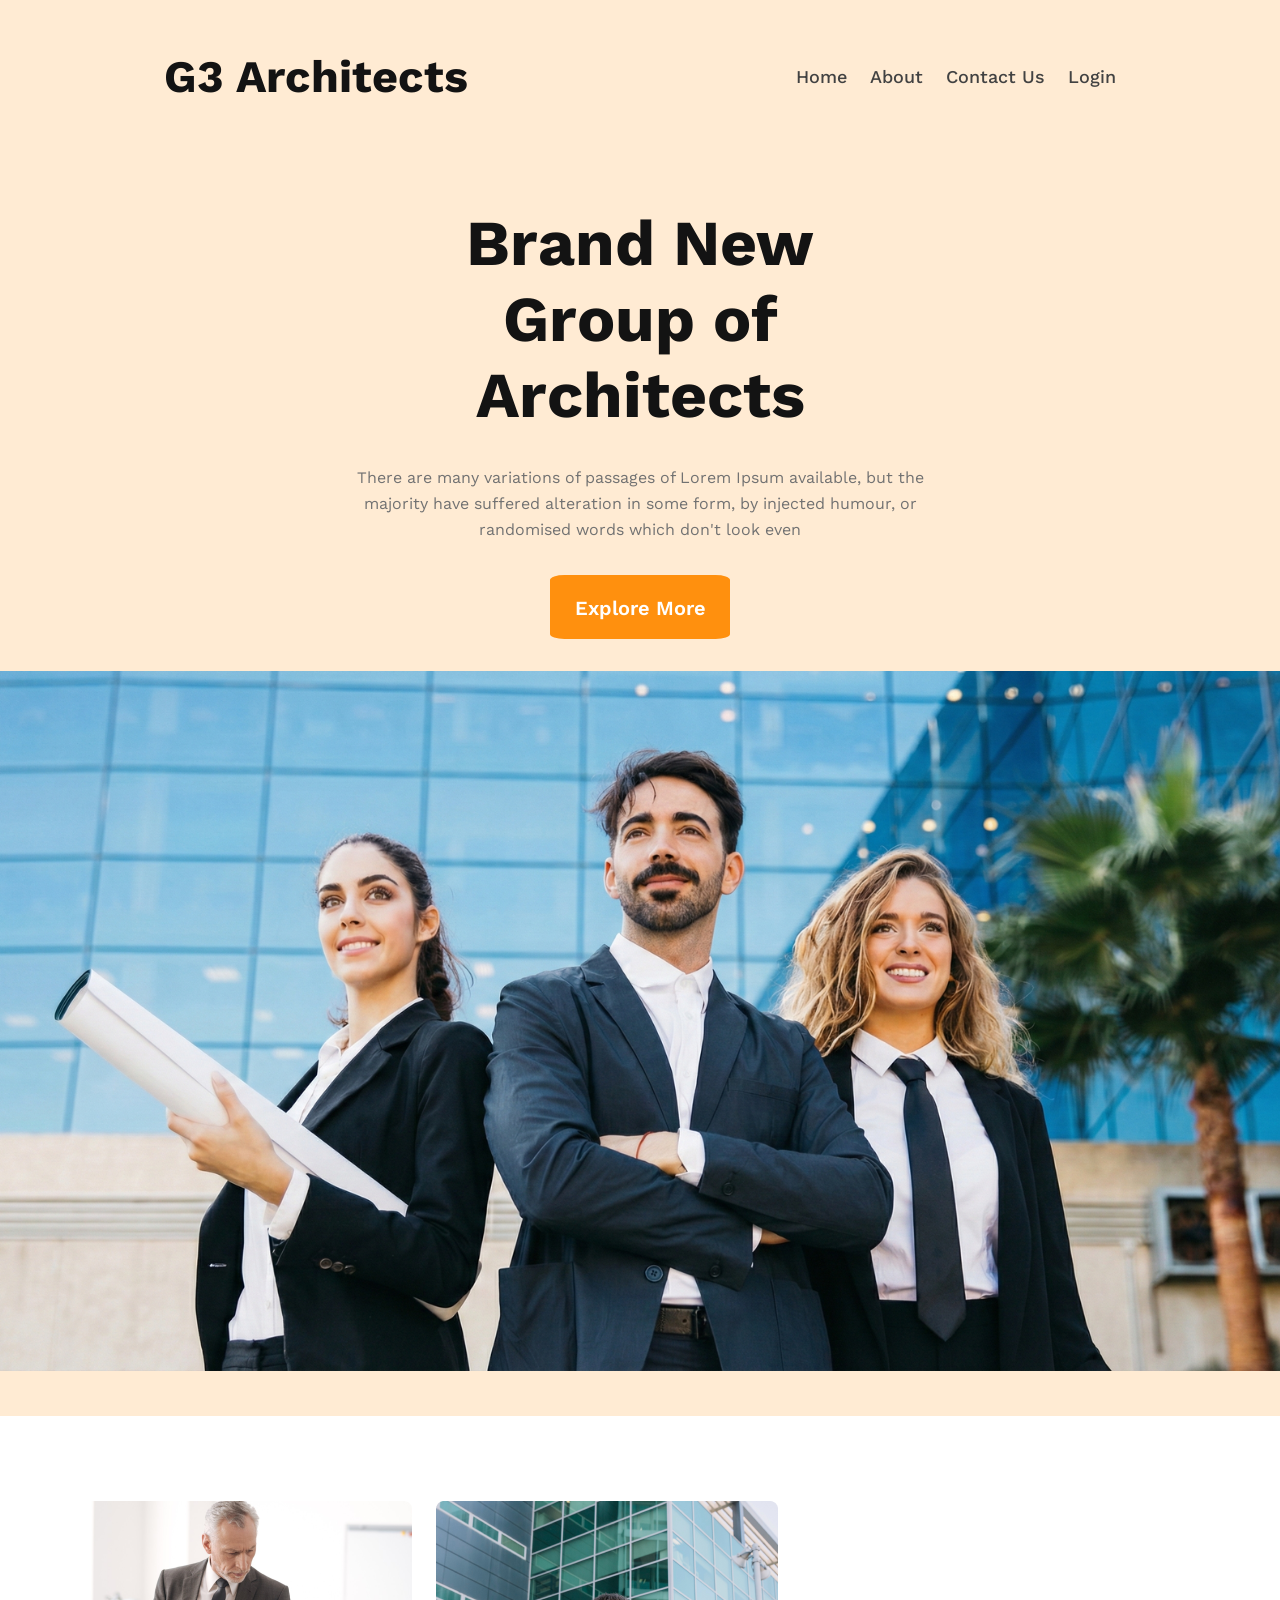
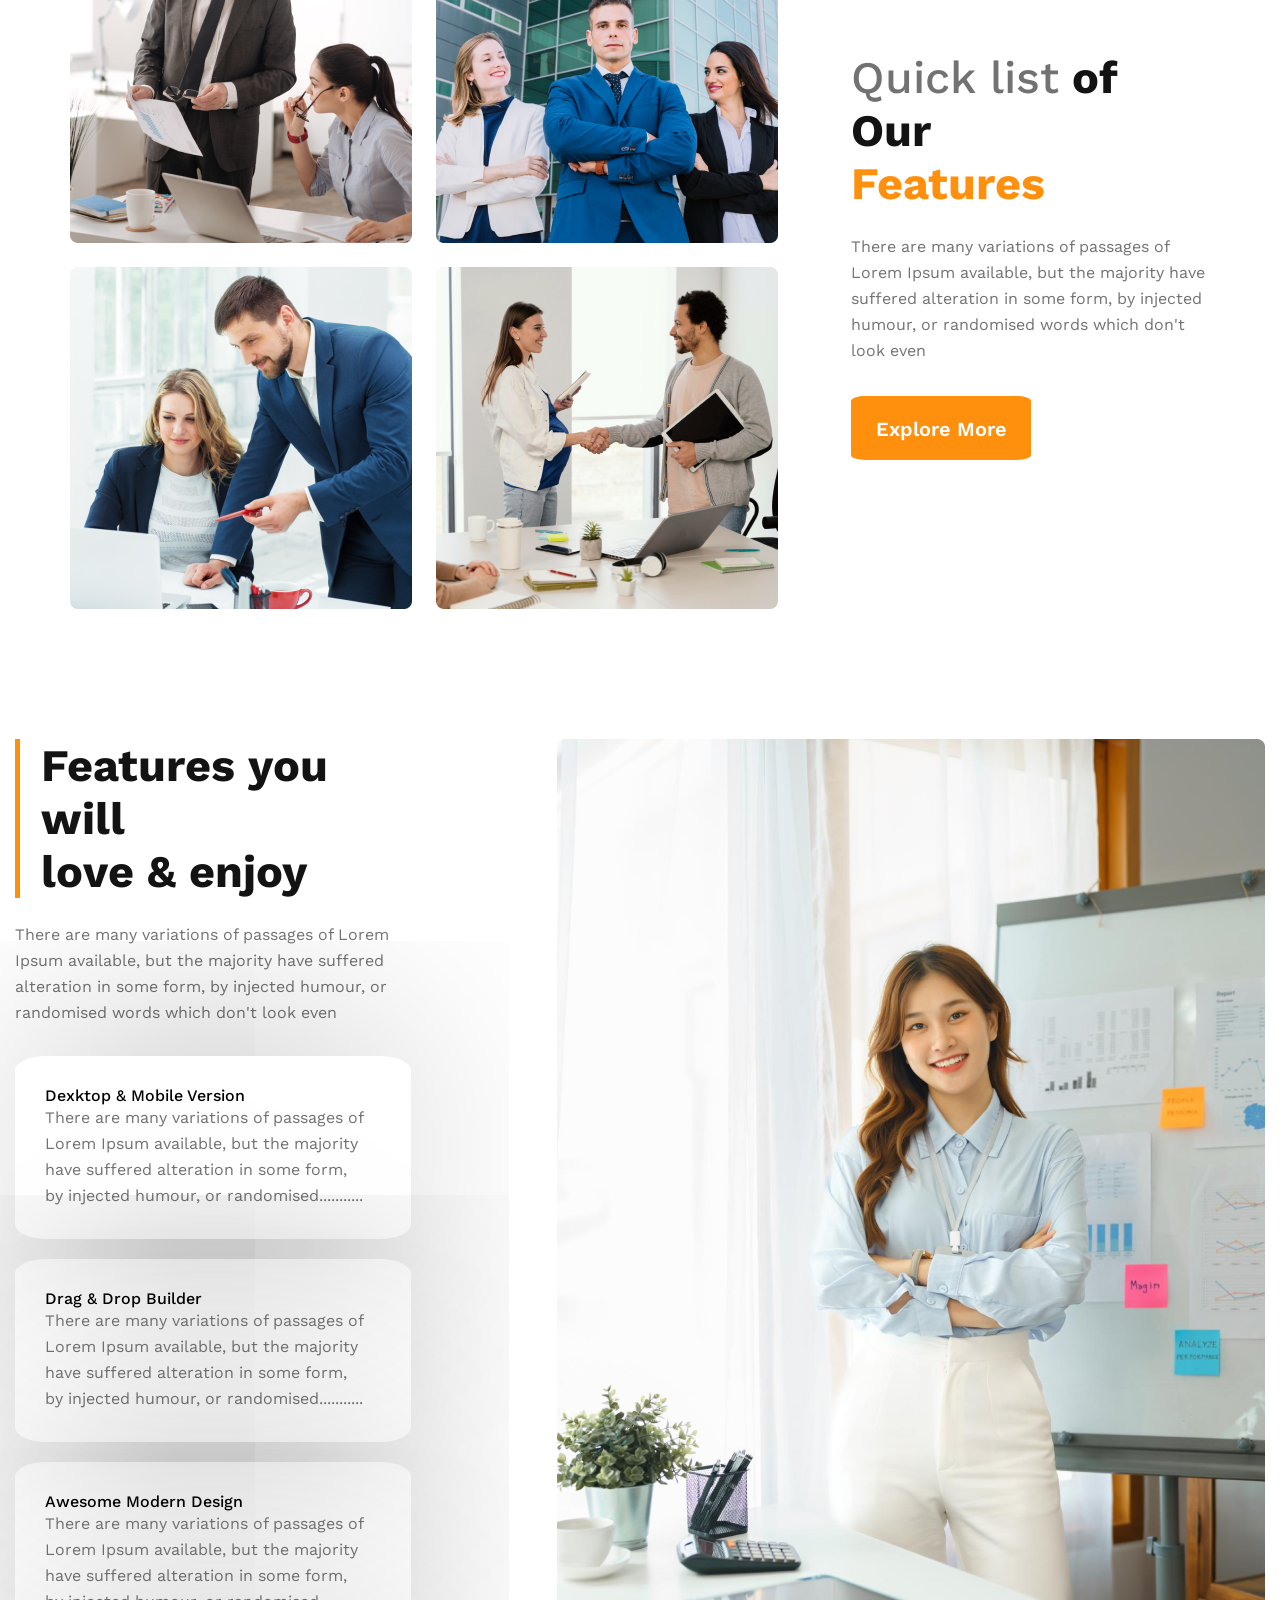
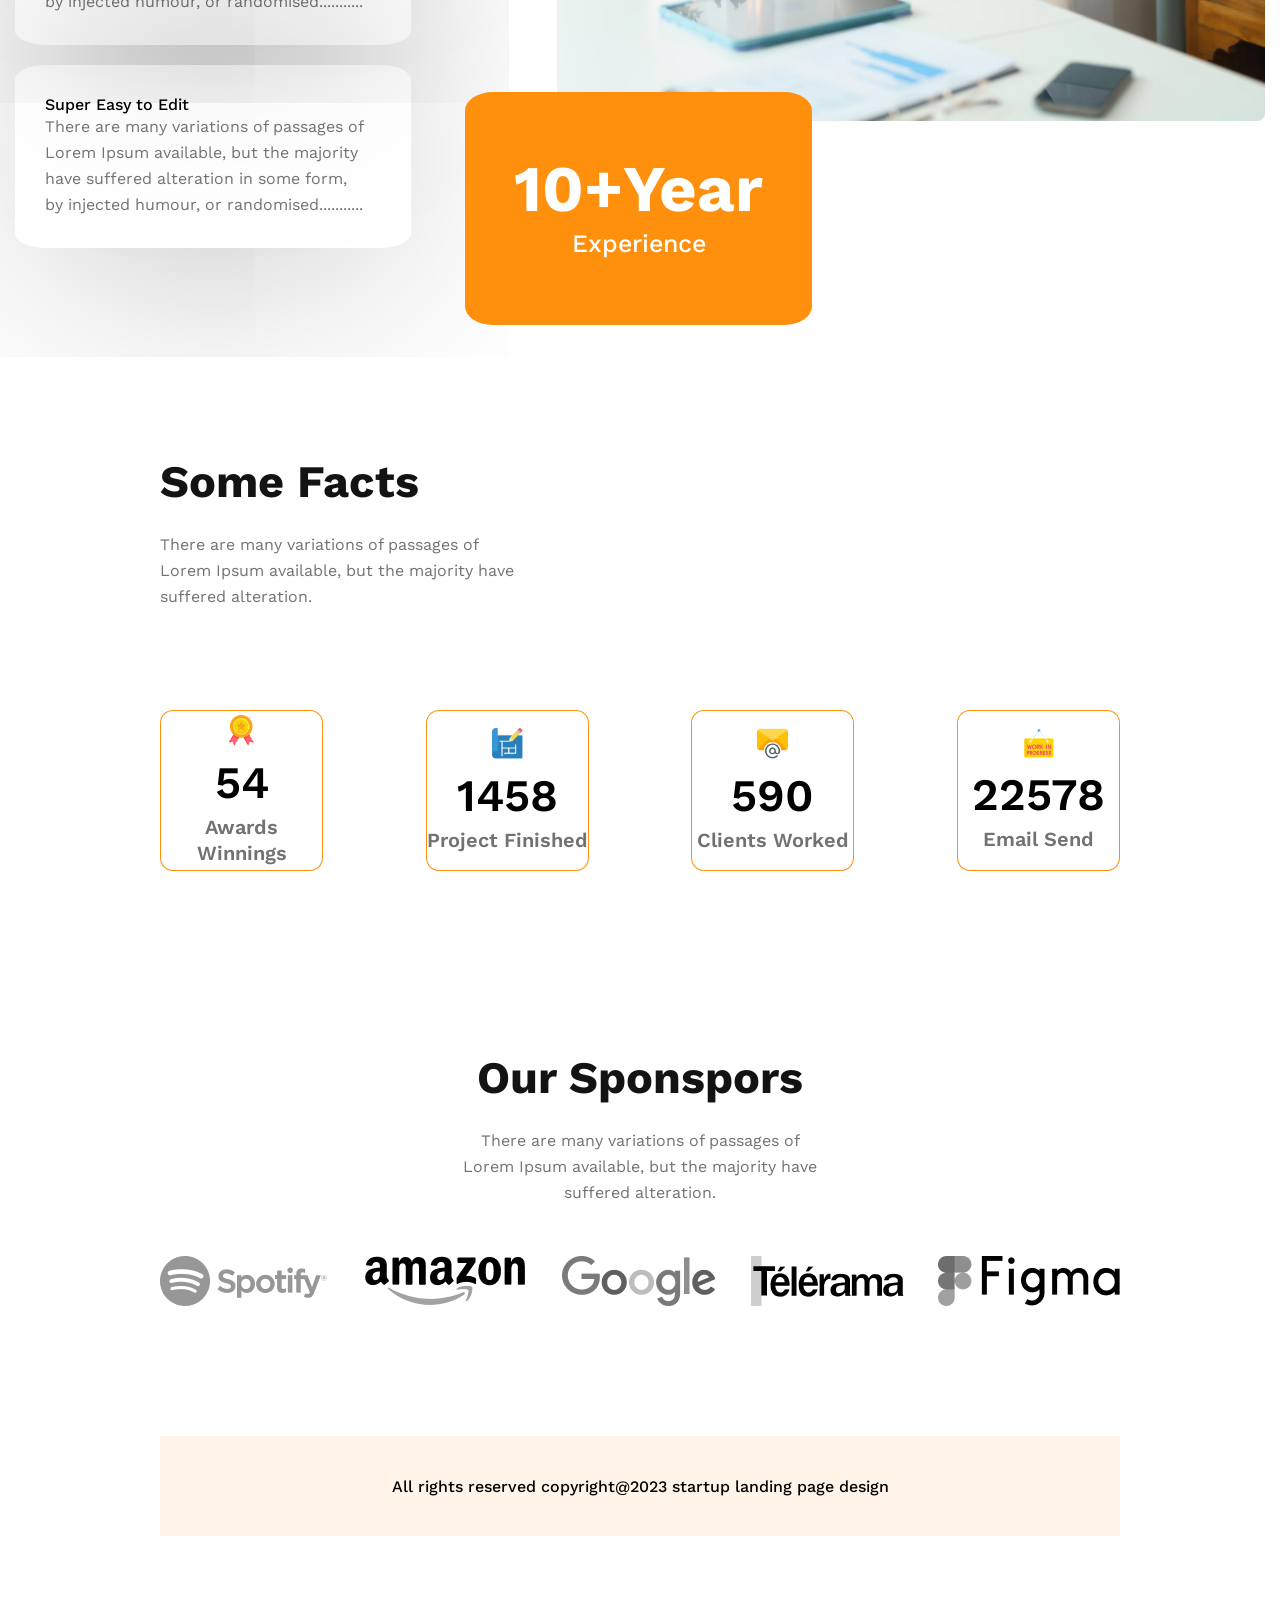
<file: Module-9/Code done by me/index.html>
<!DOCTYPE html>
<html lang="en">
<head>
    <meta charset="UTF-8">
    <meta name="viewport" content="width=device-width, initial-scale=1.0">
    <title>G3 Architects</title>
    <link rel="preconnect" href="https://fonts.googleapis.com">
<link rel="preconnect" href="https://fonts.gstatic.com" crossorigin>
<link href="https://fonts.googleapis.com/css2?family=Work+Sans:ital,wght@0,100..900;1,100..900&display=swap" rel="stylesheet">
    <link rel="stylesheet" href="style.css">
    
</head>
<body>
    <header>
        <nav class="navbar">
            <h3>G3 Architects</h3>
        <ul>
            <li>Home</li>
            <li>About</li>
            <li>Contact Us</li>
            <li>Login</li>
        </ul>
        </nav>
        <article id="banner">
            <div>
                <h2>Brand New<br>Group of Architects</h2>
                <p>There are many variations of passages of Lorem Ipsum available, but the majority have suffered alteration in some form, by injected humour, or randomised words which don't look even</p>
            </div>
            <button>Explore More</button>
            <div>
                <img src="images/banner-edited.png" alt="">
            </div>
        </article>
        
    </header>
    <main>
        <section class="section-1">
            <div class="section-1-div-1">
                <img src="images/team1.png" alt="">
                <img src="images/team2.png" alt="">
                <img src="images/team3.png" alt="">
                <img src="images/team4.png" alt="">
            </div>
            <div class="section-1-div-2">
                <h3><span class="span-1">Quick list</span> of Our<br><span class="span-2">Features</span></h3>
                <p>There are many variations of passages of Lorem Ipsum available, but the majority have suffered alteration in some form, by injected humour, or randomised words which don't look even</p>
                <button>Explore More</button>
            </div>
        </section>
        <section class="section-2">
            <article>
                    <h3>Features you will<br>love & enjoy</h3>
                    <p>There are many variations of passages of Lorem Ipsum available, but the majority have suffered alteration in some form, by injected humour, or randomised words which don't look even</p>
                    <div>
                        <section id="section11">
                            <h4>Dexktop & Mobile Version</h4>
                            <p>There are many variations of passages of Lorem Ipsum available, but the majority have suffered alteration in some form, by injected humour, or randomised...........</p>
                        </section>
                        <section id="section12">
                            <h4>Drag & Drop Builder</h4>
                            <p>There are many variations of passages of Lorem Ipsum available, but the majority have suffered alteration in some form, by injected humour, or randomised...........</p>
                        </section>
                        <section id="section13">
                            <h4>Awesome Modern Design</h4>
                            <p>There are many variations of passages of Lorem Ipsum available, but the majority have suffered alteration in some form, by injected humour, or randomised...........</p>
                        </section>
                        <section id="section14">
                            <h4>Super Easy to Edit</h4>
                            <p>There are many variations of passages of Lorem Ipsum available, but the majority have suffered alteration in some form, by injected humour, or randomised...........</p>
                        </section>
                    </div>
            </article>
            <div id="experience-container">
                <img src="images/architect.png" alt="">
                <div id="experience">
                    <h2>10+Year</h2>
                    <p>Experience</p>
                </div>
            </div>
        </section>
        <section class="section-3">
            <h3>Some Facts</h3>
            <p>There are many variations of passages of Lorem Ipsum available, but the majority have suffered alteration.</p>
            <div>
                <article>
                    <img src="images/icons/ribon.png" alt="">
                    <h4>54</h4>
                    <p>Awards Winnings</p>
                </article>
                <article>
                    <img src="images/icons/projects.png" alt="">
                    <h4>1458</h4>
                    <p>Project Finished</p>
                </article>
                <article>
                    <img src="images/icons/email.png" alt="">
                    <h4>590</h4>
                    <p>Clients Worked</p>
                </article>
                <article>
                    <img src="images/icons/customers.png" alt="">
                    <h4>22578</h4>
                    <p>Email Send</p>
                </article>
            </div>
        </section>
        <section class="section-4">
            <div id="section-4-div-1">
                <h3>Our Sponspors</h3>
                <p>There are many variations of passages of Lorem Ipsum available, but the majority have suffered alteration.</p>
            </div>
            <div id="section-4-div-2">
                <img src="images/sponsors/spotify.png" alt="">
                <img src="images/sponsors/amazon.png"  alt="">
                <img src="images/sponsors/google.png"  alt="">
                <img src="images/sponsors/telerama.png" alt="">
                <img src="images/sponsors/figma.png" alt="">
            </div>
        </section>
    </main>
    <footer>
        All rights reserved copyright@2023 startup landing page design
    </footer>
</body>
</html>
</file>
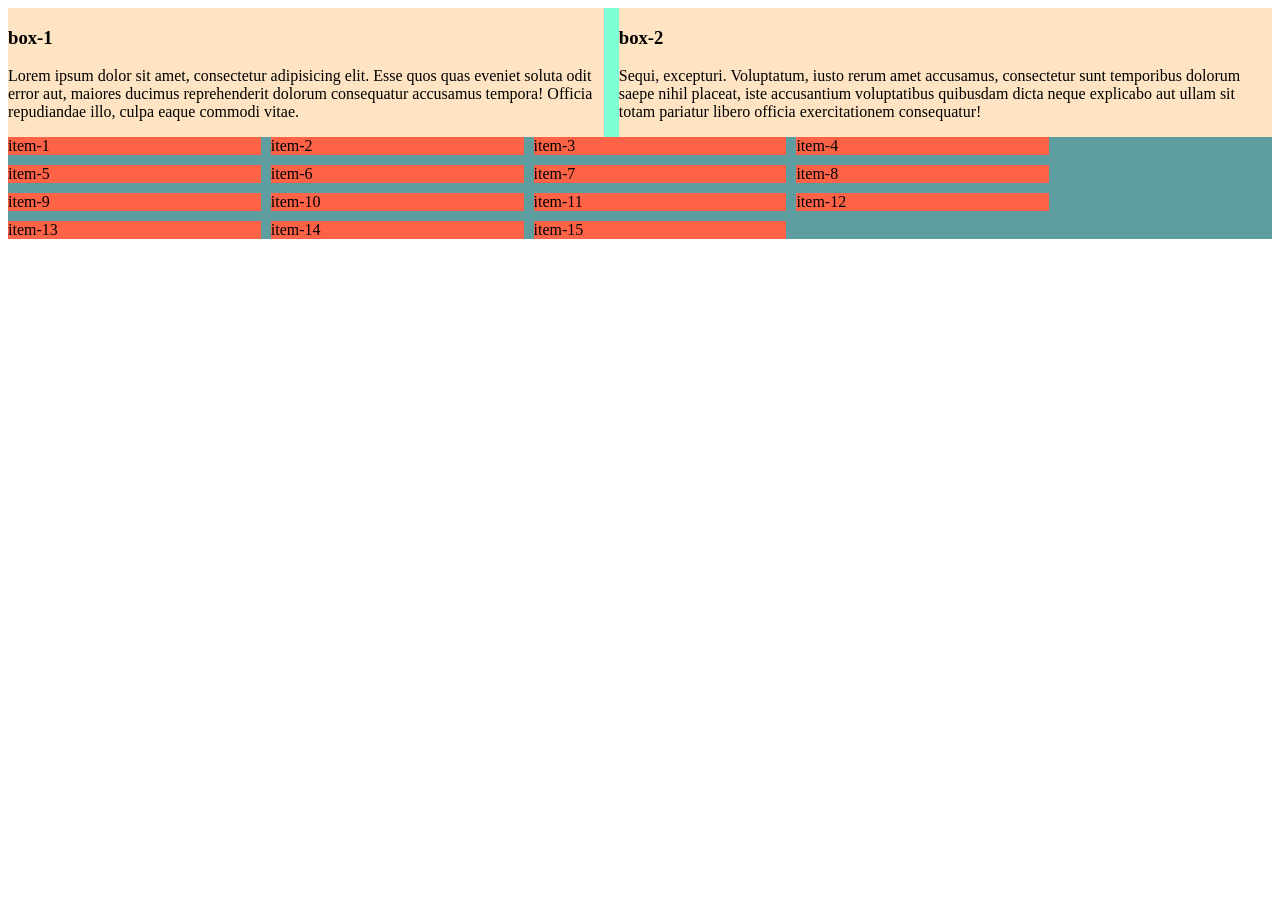
<file: Module-8/8-1/flexResponsivenessAndMediaQuery.html>
<!DOCTYPE html>
<html lang="en">
<head>
    <meta charset="UTF-8">
    <meta name="viewport" content="width=device-width, initial-scale=1.0">
    <title>Responsive With Flex & Media Query</title>
    <link rel="stylesheet" href="style.css">
</head>
<body>
    <div class="container-1">
        <div class="box">
            <h3>box-1</h3>
            <p>Lorem ipsum dolor sit amet, consectetur adipisicing elit. Esse quos quas eveniet soluta odit error aut, maiores ducimus reprehenderit dolorum consequatur accusamus tempora! Officia repudiandae illo, culpa eaque commodi vitae.</p>
        </div>
        <div class="box">
            <h3>box-2</h3>
            <p>Sequi, excepturi. Voluptatum, iusto rerum amet accusamus, consectetur sunt temporibus dolorum saepe nihil placeat, iste accusantium voluptatibus quibusdam dicta neque explicabo aut ullam sit totam pariatur libero officia exercitationem consequatur!</p>
        </div>
    </div>
    <div class="container-2">
        <div class="item">item-1</div>
        <div class="item">item-2</div>
        <div class="item">item-3</div>
        <div class="item">item-4</div>
        <div class="item">item-5</div>
        <div class="item">item-6</div>
        <div class="item">item-7</div>
        <div class="item">item-8</div>
        <div class="item">item-9</div>
        <div class="item">item-10</div>
        <div class="item">item-11</div>
        <div class="item">item-12</div>
        <div class="item">item-13</div>
        <div class="item">item-14</div>
        <div class="item">item-15</div>
    </div>
</body>
</html>
</file>
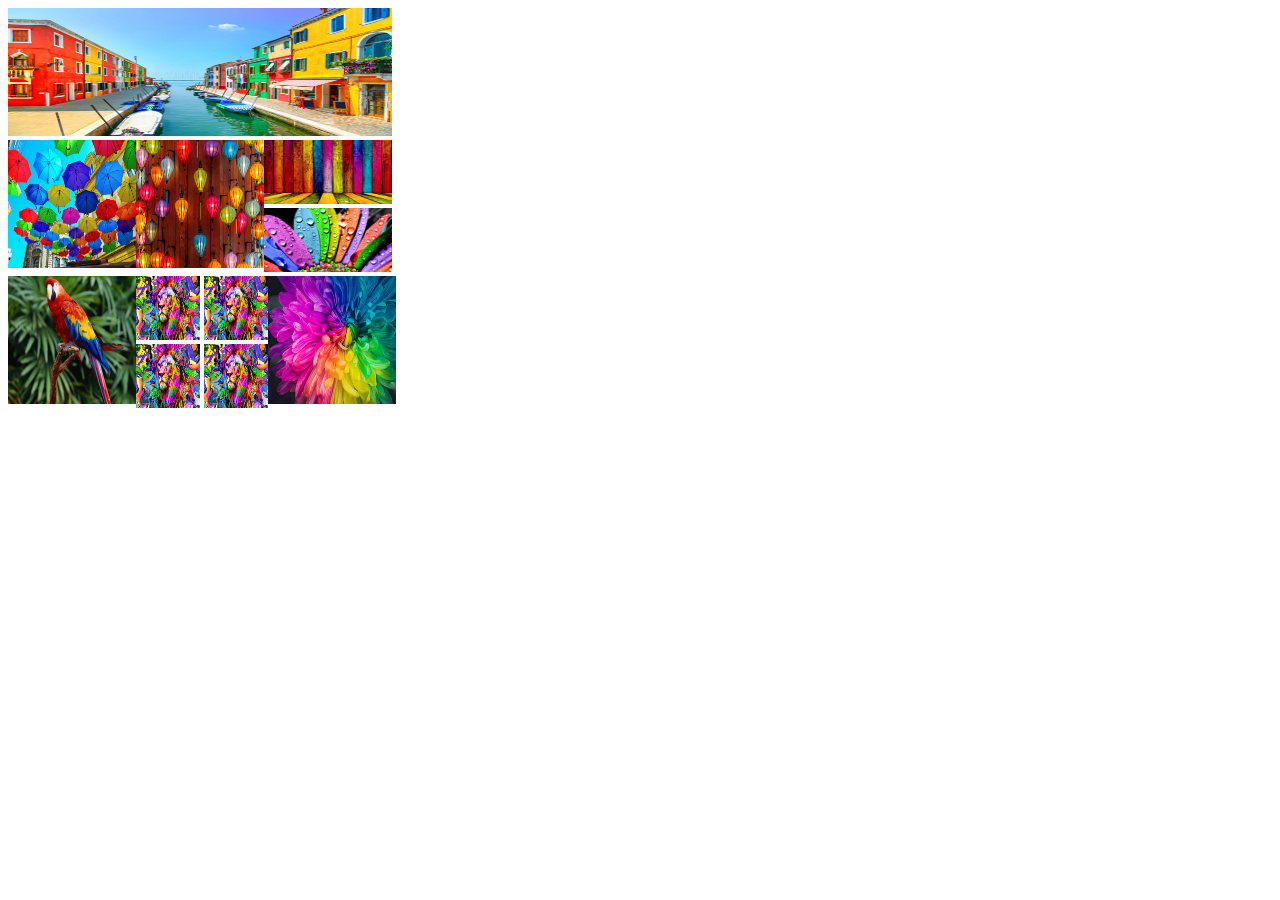
<file: Module-8/8-2/gallery_Or_Calender_Using_Flex.html>
<!DOCTYPE html>
<html lang="en">
<head>
    <meta charset="UTF-8">
    <meta name="viewport" content="width=device-width, initial-scale=1.0">
    <title>Gallery Or Calender</title>
    <link rel="stylesheet" href="style.css">
</head>
<body>
    <article id="article-main">
        <section id="section-1">
            <img src="Resourses from PH/Downloaded Resourses from PH (responsive-layout-example-main )/images/A.jpg" alt="">
        </section>
        <section id="section-2">
            <div><img src="Resourses from PH/Downloaded Resourses from PH (responsive-layout-example-main )/images/B.jpg" alt=""></div>
            <div><img src="Resourses from PH/Downloaded Resourses from PH (responsive-layout-example-main )/images/C.jpg" alt=""></div>
            <div id="section-1-div-3">
                <div><img src="Resourses from PH/Downloaded Resourses from PH (responsive-layout-example-main )/images/D.jpg" alt=""></div>
                <div><img src="Resourses from PH/Downloaded Resourses from PH (responsive-layout-example-main )/images/E.jpg" alt=""></div>
            </div>
        </section>
        <section id="section-3">
            <div><img src="Resourses from PH/Downloaded Resourses from PH (responsive-layout-example-main )/images/F.jpg" alt=""></div>
            <div>
                <article id="section-3-div-2-article-1">
                    <img src="Resourses from PH/Downloaded Resourses from PH (responsive-layout-example-main )/images/G.jpg" alt="">
                    <img src="Resourses from PH/Downloaded Resourses from PH (responsive-layout-example-main )/images/G.jpg" alt="">
                </article>
                <article id="section-3-div-2-article-2">
                    <img src="Resourses from PH/Downloaded Resourses from PH (responsive-layout-example-main )/images/G.jpg" alt="">
                    <img src="Resourses from PH/Downloaded Resourses from PH (responsive-layout-example-main )/images/G.jpg" alt="">
                </article>
            </div>
            <div>
                <img src="Resourses from PH/Downloaded Resourses from PH (responsive-layout-example-main )/images/I.jpg" alt="">
            </div>
        </section>
    </article>
</body>
</html>
</file>
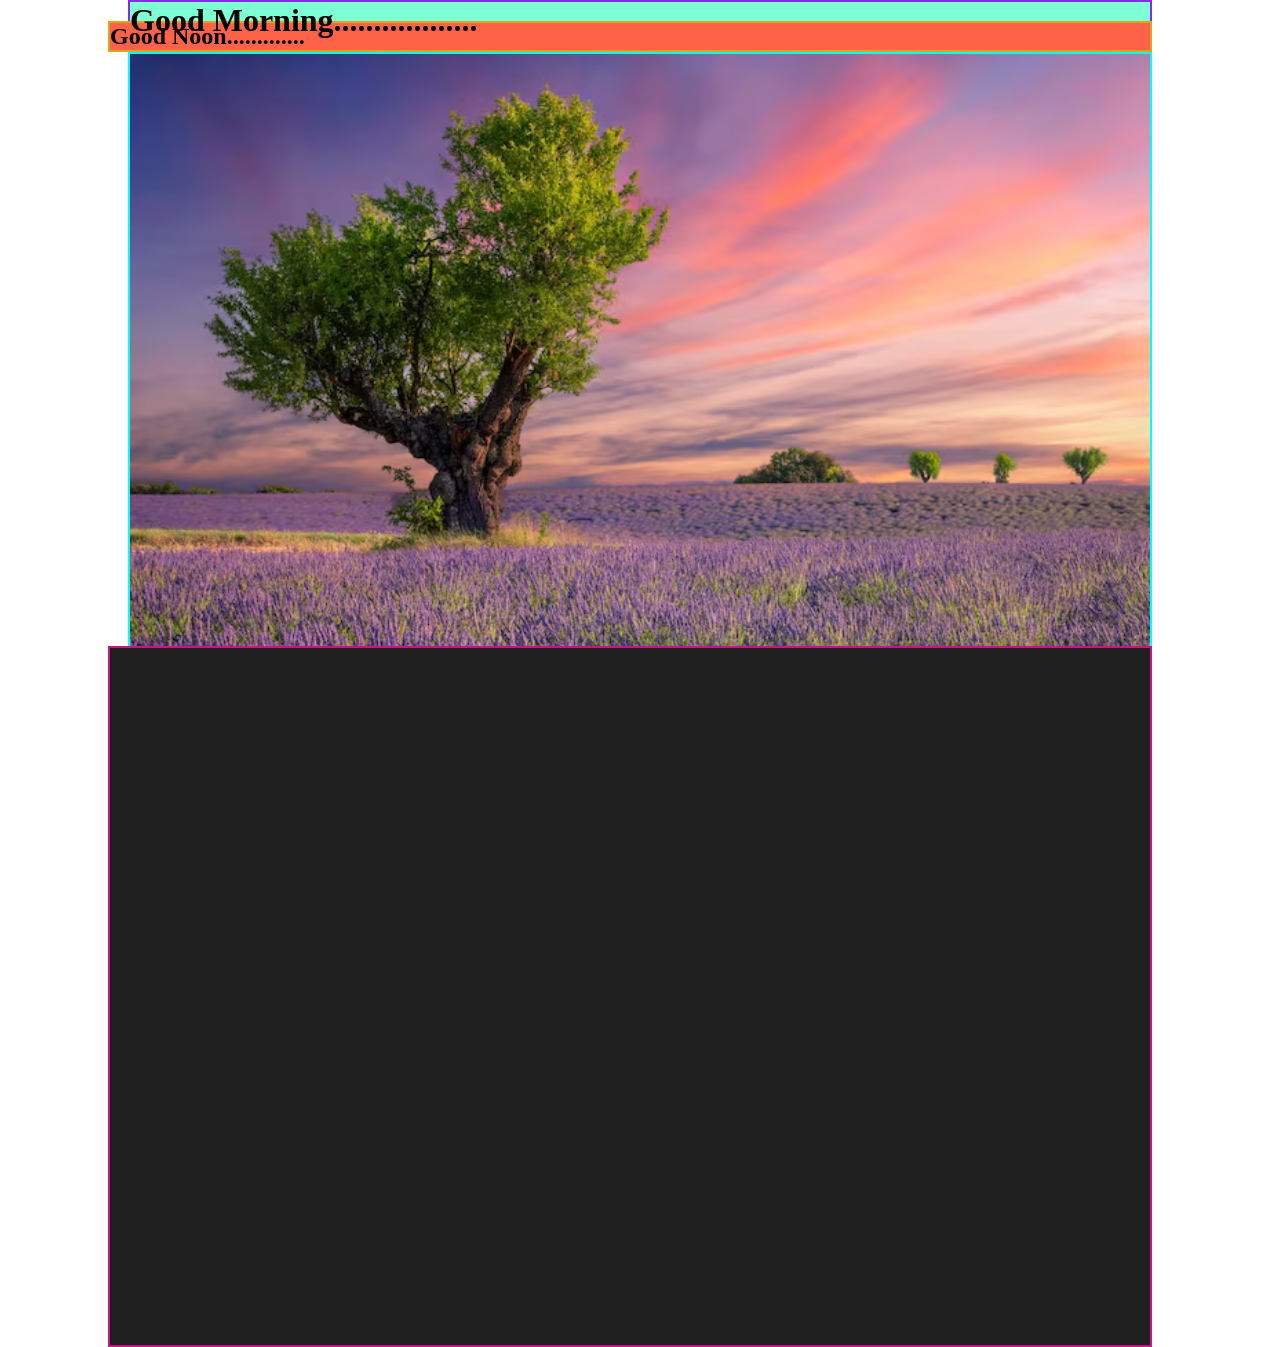
<file: Module-9/A test done on overflow using margin( - value)/testing_overflow_using_negative_valued_margin(some_issues).html>
<!DOCTYPE html>
<html lang="en">
<head>
    <meta charset="UTF-8">
    <meta name="viewport" content="width=device-width, initial-scale=1.0">
    <title>Testing negative valued margin</title>
    <link rel="stylesheet" href="test.css">
</head>
<body>
    <h1>Good Morning..................</h1>
    <h2>Good Noon.............</h2>
    <div>
        <img class="a" src="a.png" alt="">
        <img  class="b" src="b.png" alt="">
    </div>
    
</body>
</html>
</file>
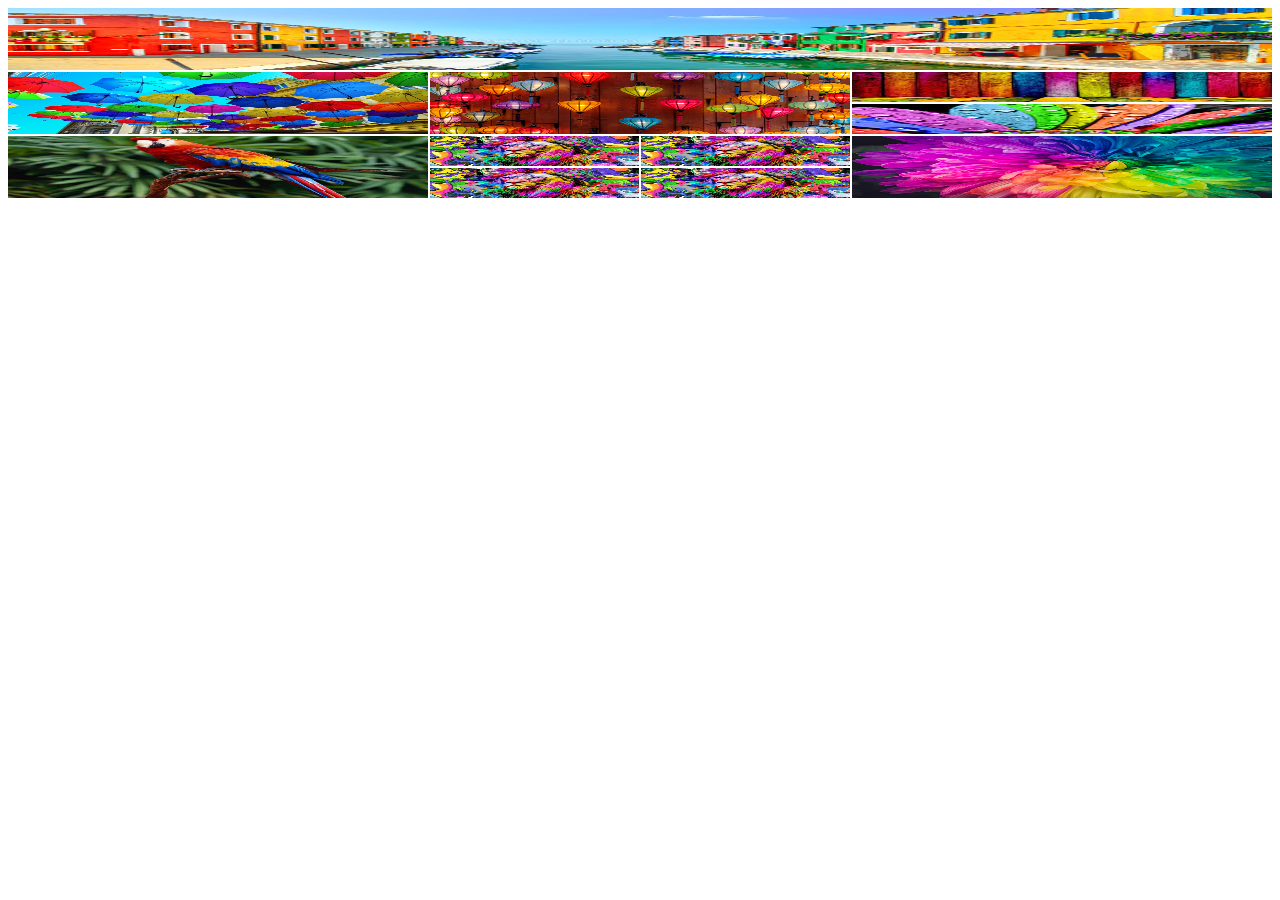
<file: Module-8/8-2 , 8-3/Gallery Or Calender Using Grid , not using grouping selectors in css rules, using css rules seperately/gallery_Or_Calender_Using_Grid.html>
<!DOCTYPE html>
<html lang="en">
<head>
    <meta charset="UTF-8">
    <meta name="viewport" content="width=device-width, initial-scale=1.0">
    <title>Gallery Or Calender Using Grid</title>
    <link rel="stylesheet" href="style.css">
</head>
<body>
    <article>
        <div id="image-1"><img src="images/A.jpg" alt=""></div>
        <div id="image-2"><img src="images/B.jpg" alt=""></div>
        <div id="image-3"><img src="images/C.jpg" alt=""></div>
        <div id="image-4"><img src="images/D.jpg" alt=""></div>
        <div id="image-5"><img src="images/E.jpg" alt=""></div>
        <div id="image-6"><img src="images/F.jpg" alt=""></div>
        <div id="image-7"><img src="images/G.jpg" alt=""></div>
        <div id="image-7"><img src="images/G.jpg" alt=""></div>
        <div id="image-8"><img src="images/I.jpg" alt=""></div>
        <div id="image-7"><img src="images/G.jpg" alt=""></div>
        <div id="image-7"><img src="images/G.jpg" alt=""></div>
    </article>
</body>
</html>
</file>
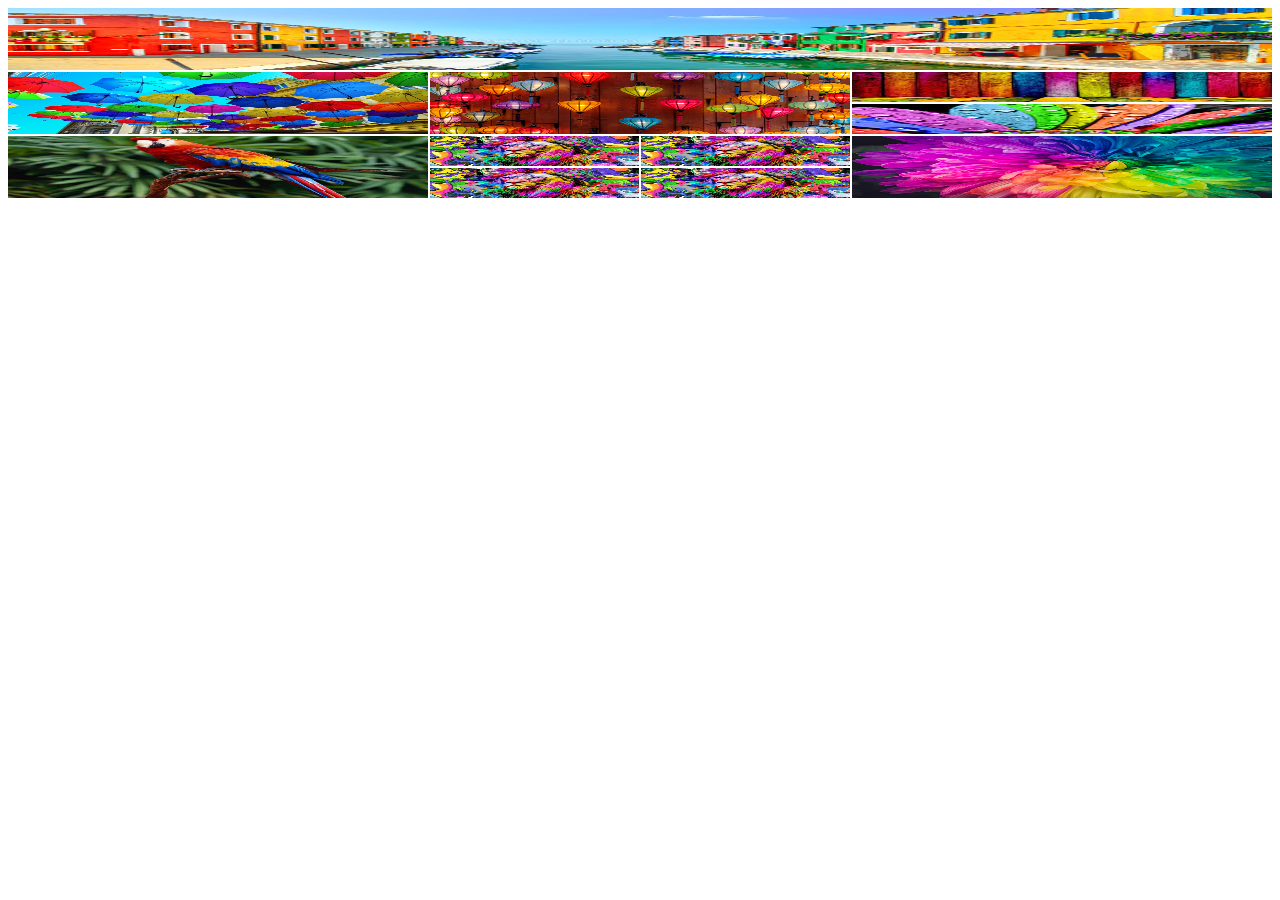
<file: Module-8/8-2 , 8-3/Gallery Or Calender Using Grid , using grouping selectors in css rules and also used media query/gallery_Or_Calender_Using_Grid.html>
<!DOCTYPE html>
<html lang="en">
<head>
    <meta charset="UTF-8">
    <meta name="viewport" content="width=device-width, initial-scale=1.0">
    <title>Gallery Or Calender Using Grid</title>
    <link rel="stylesheet" href="style.css">
</head>
<body>
    <article>
        <div id="image-62"><img src="images/A.jpg" alt=""></div>
        <div id="image-22"><img src="images/B.jpg" alt=""></div>
        <div id="image-22"><img src="images/C.jpg" alt=""></div>
        <div id="image-21"><img src="images/D.jpg" alt=""></div>
        <div id="image-21"><img src="images/E.jpg" alt=""></div>
        <div id="image-22"><img src="images/F.jpg" alt=""></div>
        <div id="image-11"><img src="images/G.jpg" alt=""></div>
        <div id="image-11"><img src="images/G.jpg" alt=""></div>
        <div id="image-22"><img src="images/I.jpg" alt=""></div>
        <div id="image-11"><img src="images/G.jpg" alt=""></div>
        <div id="image-11"><img src="images/G.jpg" alt=""></div>
    </article>
</body>
</html>
</file>
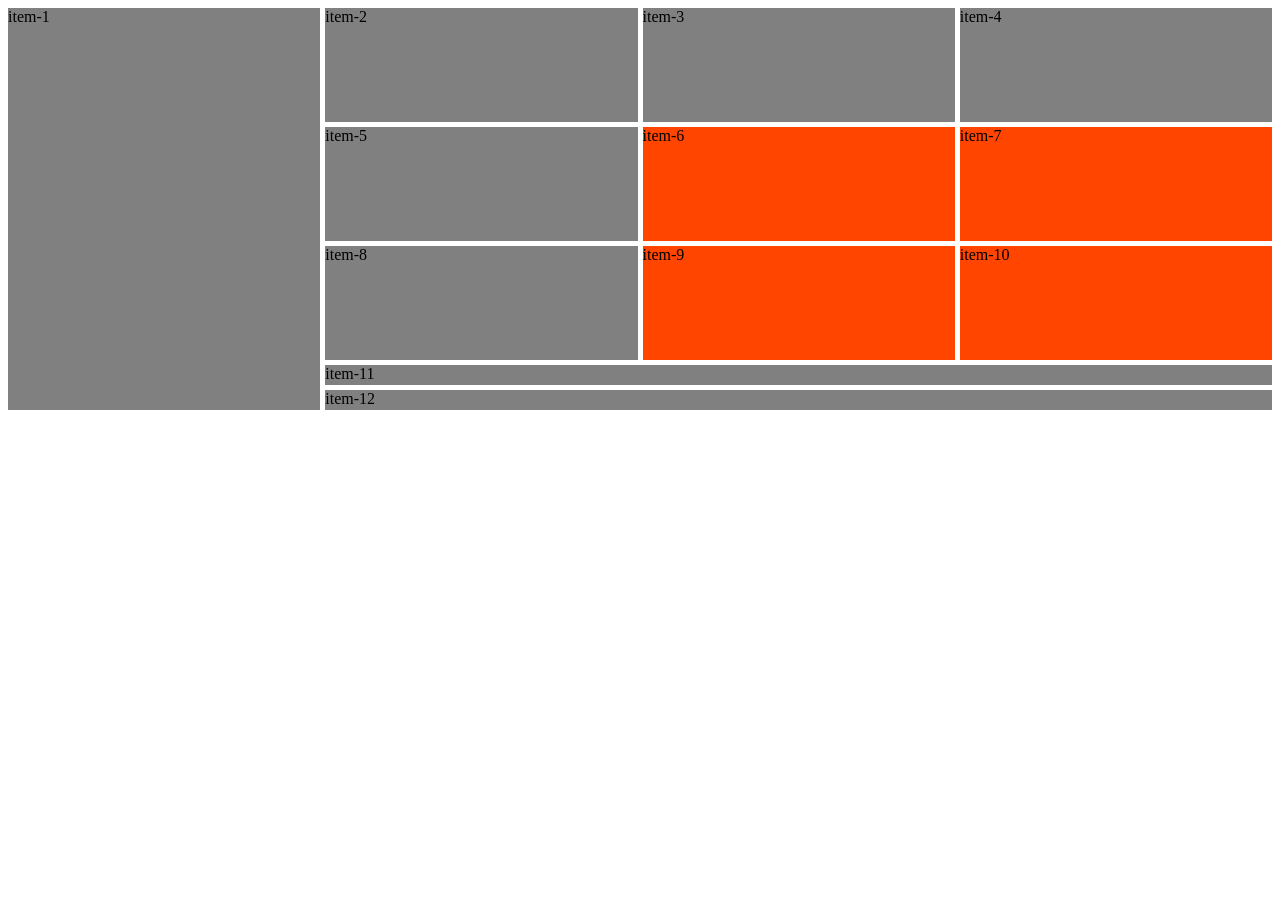
<file: Module-8/8-4/done by me/grid_Layout.html>
<!DOCTYPE html>
<html lang="en">
<head>
    <meta charset="UTF-8">
    <meta name="viewport" content="width=device-width, initial-scale=1.0">
    <title>A Grid Layout</title>
    <link rel="stylesheet" href="style.css">
</head>
<body>
    <article>
        <div class="item-15">item-1</div>
        <div class="item-11">item-2</div>
        <div class="item-11">item-3</div>
        <div class="item-11">item-4</div>
        <div class="item-11">item-5</div>
        <div class="item-11 orange">item-6</div>
        <div class="item-11 orange">item-7</div>
        <div class="item-11">item-8</div>
        <div class="item-11 orange">item-9</div>
        <div class="item-11 orange">item-10</div>
        <div class="item-31">item-11</div>
        <div class="item-31">item-12</div>
    </article>
</body>
</html>
</file>
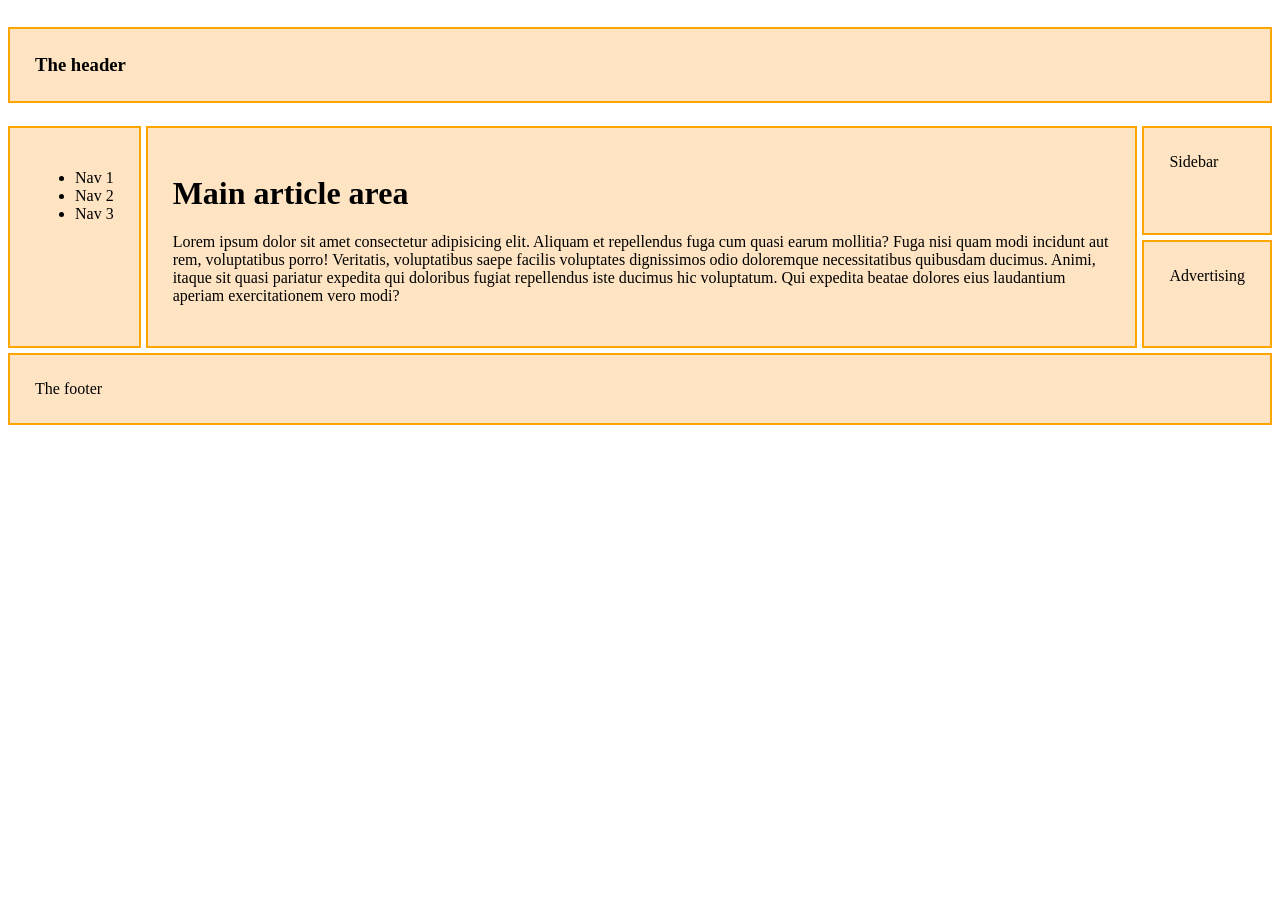
<file: Module-8/8-5 , 8-6/code by me/grid_Area.html>
<!DOCTYPE html>
<html lang="en">
<head>
    <meta charset="UTF-8">
    <meta name="viewport" content="width=device-width, initial-scale=1.0">
    <title>GRID AREA</title>
    <link rel="stylesheet" href="style.css">
</head>
<body>
    <h3>The header</h3>
    <nav>
        <ul>
            <li>Nav 1</li>
            <li>Nav 2</li>
            <li>Nav 3</li>
        </ul>
    </nav>
    <aside id="sidebar">Sidebar</aside>
    <aside id="advertisement">Advertising</aside>
    <main>
        <h1>Main article area</h1>
        <p>Lorem ipsum dolor sit amet consectetur adipisicing elit. Aliquam et repellendus fuga cum quasi earum mollitia? Fuga nisi quam modi incidunt aut rem, voluptatibus porro! Veritatis, voluptatibus saepe facilis voluptates dignissimos odio doloremque necessitatibus quibusdam ducimus. Animi, itaque sit quasi pariatur expedita qui doloribus fugiat repellendus iste ducimus hic voluptatum. Qui expedita beatae dolores eius laudantium aperiam exercitationem vero modi?</p>
    </main>
    <footer>The footer</footer>
</body>
</html>
</file>
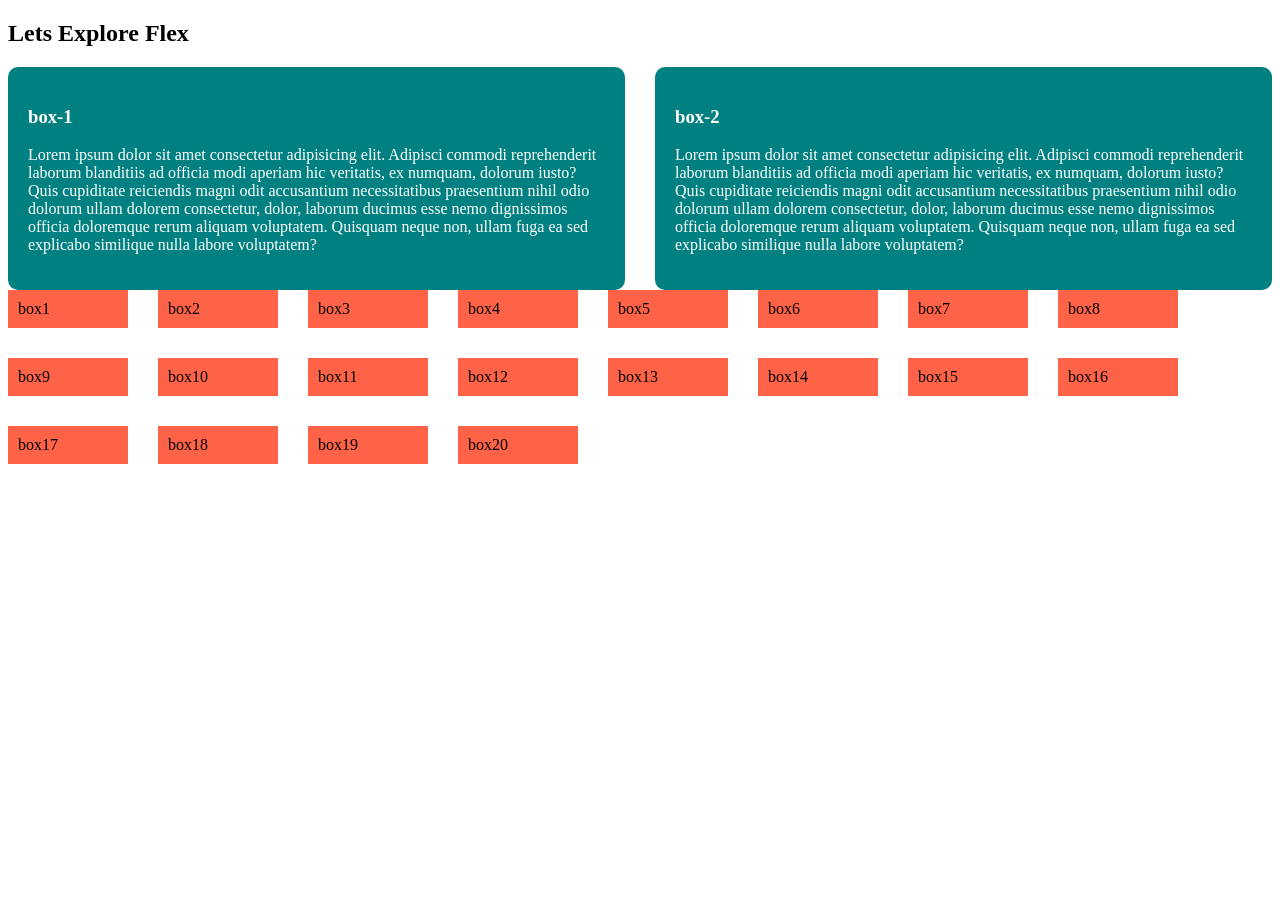
<file: Module-8/Resourses from PH/Downloaded Resourses from PH (responsive-layout-example-main )/flex.html>
<!DOCTYPE html>
<html lang="en">

<head>
    <meta charset="UTF-8">
    <meta name="viewport" content="width=device-width, initial-scale=1.0">
    <title>Responsive Flex</title>
    <style>
        .container {
            display: flex;
            gap: 30px;
        }

        .box {
            background-color: teal;
            padding: 20px;
            border-radius: 10px;
            color: white
        }

        .items {
            width: 100px;
            padding: 10px;
            background-color: tomato;
        }

        .box-container {
            display: flex;
            flex-wrap: wrap;
            gap: 30px;
        }

        @media screen and (max-width:576px) {
            .container {
                flex-direction: column;
            }

            .items {
                width: 100%;

            }
        }
    </style>
</head>

<body>
    <h2>Lets Explore Flex </h2>

    <div class="container">
        <!-- .box>h3{box-$}+p{lorem}  -->
        <div class="box">
            <h3>box-1</h3>
            <p>Lorem ipsum dolor sit amet consectetur adipisicing elit. Adipisci commodi reprehenderit laborum
                blanditiis ad officia modi aperiam hic veritatis, ex numquam, dolorum iusto? Quis cupiditate reiciendis
                magni odit accusantium necessitatibus praesentium nihil odio dolorum ullam dolorem consectetur, dolor,
                laborum ducimus esse nemo dignissimos officia doloremque rerum aliquam voluptatem. Quisquam neque non,
                ullam fuga ea sed explicabo similique nulla labore voluptatem?</p>
        </div>
        <div class="box">
            <h3>box-2</h3>
            <p>Lorem ipsum dolor sit amet consectetur adipisicing elit. Adipisci commodi reprehenderit laborum
                blanditiis ad officia modi aperiam hic veritatis, ex numquam, dolorum iusto? Quis cupiditate reiciendis
                magni odit accusantium necessitatibus praesentium nihil odio dolorum ullam dolorem consectetur, dolor,
                laborum ducimus esse nemo dignissimos officia doloremque rerum aliquam voluptatem. Quisquam neque non,
                ullam fuga ea sed explicabo similique nulla labore voluptatem?</p>
        </div>
    </div>

    <div class="box-container">
        <div class="items">box1</div>
        <div class="items">box2</div>
        <div class="items">box3</div>
        <div class="items">box4</div>
        <div class="items">box5</div>
        <div class="items">box6</div>
        <div class="items">box7</div>
        <div class="items">box8</div>
        <div class="items">box9</div>
        <div class="items">box10</div>
        <div class="items">box11</div>
        <div class="items">box12</div>
        <div class="items">box13</div>
        <div class="items">box14</div>
        <div class="items">box15</div>
        <div class="items">box16</div>
        <div class="items">box17</div>
        <div class="items">box18</div>
        <div class="items">box19</div>
        <div class="items">box20</div>
    </div>



</body>

</html>
</file>
<file: Module-9/Code done by me/style.css>
*{
    font-family: "Work Sans", sans-serif;
    font-optical-sizing: auto;
    font-weight: 500;
    font-style: normal;
    margin: 0;
    padding: 0px;
    box-sizing: border-box;
    text-align: center;
}
/* common rules start */
p{
    font-size: 16px;
    font-weight:400;
    line-height: 26px;
    color: #727272;
}
button{
    width:180px;
    height: 64px;
    background-color: #FF900E;
    color: #FFFFFF;
    border-radius:8%;
    font-weight:600;
    font-size: 20px;
    padding: 21px 24px 19px 25px;
    /*  the below code is to remove the black border */
    outline: none;
    border: none;
    box-shadow: none;
}
h3{
    font-size: 45px;
    font-weight:bold;
    color: #131313;
}
/* common rules end */
body{
    background-color: #FFFFFF;
    /* border: 2px solid gold; */
    margin: 0 auto;
}
header{
    background-color: #ff8f0e2e;
}
nav{
    display: flex;
    justify-content: space-around;
    padding-top: 50px;
    align-items: center;
}
nav h3{
    font-size: 45px;
    font-weight: bold;
    color: #131313;
}
nav ul{
    list-style: none;
    display: flex;
    justify-content: space-between;
    width: 25%;
    font-size: 18px;
    font-weight:500;
    line-height: 26px;
    color: #424242;
}
#banner{
    margin: 0 auto;
    /* border: 2px dotted hotpink; */
    display: flex;
    flex-direction: column;
    align-items: center;
    justify-content: center;
    gap: 32px;
    padding-top: 102px;
    padding-bottom: 45px;
}
#banner div{
    width: 45%;
    display: flex;
    flex-direction: column;
    align-items: center;
    justify-content: center;
    /* border: 2px solid blueviolet; */
    margin: 0 auto;
    gap: 32px;
}
#banner h2{
    font-size: 64px;
    font-weight: bold;
    color: #131313;
}
#banner button{
    width:180px;
    height: 64px;
    background-color: #FF900E;
    color: #FFFFFF;
    border-radius:8%;
    font-weight:600;
    font-size: 20px;
    padding: 21px 24px 19px 25px;
    /*  the below code is to remove the black border */
    outline: none;
    border: none;
    box-shadow: none;
}
.section-1{
    display: flex;
    gap: 73px;
    /* border: 2px solid aquamarine; */
    justify-content: center;
    margin: 85px 0px 130px 0px;
}
.section-1-div-1{
    display: grid;
    grid-template-columns: repeat(2,1fr);
    gap: 24px;
    /* border-radius: 8%; */
}
.section-1-div-2{
    width: 28%;
    display: flex;
    flex-direction: column;
    align-items: center;
    justify-content:start;
    /* border: 2px solid aquamarine; */
    /* padding: auto 0; */
    margin: auto 0;
}
.section-1-div-2 h3{
    text-align: left;
    /* border: 2px solid hotpink; */
    margin: 0 auto 0 0;
}
.span-1{
    font-weight: 500;
    color: #727272;
    font-size: 45px;
}
.span-2{
    color: #FF900E;
    font-size: 45px;
    font-weight:bold;
}
.section-1-div-2 p{
    text-align: left;
    /* border: 2px solid hotpink; */
    /* margin: 0 auto 0 0; */
    padding: 24px 0 32px 0;
}
.section-1-div-2 button{
    /* border: 2px solid aquamarine; */
    margin: 0 auto 0 0;
}
.section-2{
display: flex;
gap: 146px;
margin-bottom: 207px;
justify-content: center;
}
.section-2 article{
    width: 31%;
    /* border: 2px solid aquamarine;   */
}
/* group rules start */
.section-2 article h3,.section-2 article h4,.section-2 article p{
    text-align: left;
}
/* group rules end */
.section-2 article h3{
    padding-left: 21px;
    border-left: 5px solid #FF900E;
    margin-bottom: 24px;
}
.section-2 article div{
    margin-top: 30px;
    display: flex;
    flex-direction: column;
    gap: 20px;
    /* border: 2px solid aquamarine; */
}
.section-2 article div section{
    padding: 30px 42px 30px 30px;
    border-radius: 8%;
    box-shadow:1px 1px 3000px -60px ;
}
#experience-container{
    position: relative;
}
#experience{
    border-radius: 8%;
    background-color: #FF900E;
    width:49% ;
    height:21% ;
    color: #FFFFFF;
    display: flex;
    flex-direction: column;
    align-items: center;
    /* border: 2px solid aquamarine; */

    /* for overflow  using z-index */
    position: absolute;
    z-index: 1;
    bottom: -77px;
    left: -92px;
}
#experience h2{
    font-weight: bold;
    font-size: 65px;
    line-height: 70px;
    margin: auto 0 0 0;
}
#experience p{
    font-weight:500;
    font-size: 25px;
    line-height:40px;
    color: #FFFFFF;
    margin: 0 0 auto 0 ;
}
.section-3{
    display: flex;
    flex-direction: column;
    width: 75%;
    margin: 0 auto;
    margin-bottom: 180px;
    /* padding: 0 auto 0 0; */
    /* border: 2px solid rgb(255, 127, 129); */
}
.section-3 h3{
    /* border: 2px solid rgb(255, 127, 129); */
    text-align:left;
    margin-bottom: 24px;
}
.section-3>p{
    /* border: 2px solid rgb(255, 127, 129); */
    text-align:left;
    margin-bottom: 100px;
    width: 38%;
}
.section-3 div{
    display: flex;
    justify-content: space-between;
    /* border: 2px solid rgb(255, 127, 129); */
}
.section-3 div article{
    width: 17%;
    height: 12.6vw;
    border: 1px solid #FF900E;
    border-radius: 8%;
    display: flex;
    flex-direction: column;
    align-items: center;
    justify-content: center;

}
.section-3 div article img{
    width: 19%;
    margin-bottom: 10px;
    /* margin-top: auto; */
    /* why not working?? */
    /* border: 2px solid rgb(255, 127, 129); */
}
.section-3 div article h4{
    /* width: 19%; */
    margin-bottom: 5px;
    /* border: 2px solid rgb(255, 127, 129); */
    font-weight: 600;
    font-size: 45px;
}
.section-3 div article p{
    /* margin-bottom:auto; */
        /* why not working?? */
    /* border: 2px solid rgb(255, 127, 129); */
    font-weight: 600;
    font-size: 20px;
}
.section-4{
    display: flex;
    flex-direction: column;
    gap: 50px;
    margin-bottom: 130px;
    /* border: 2px solid rgb(255, 127, 129);  */
}
#section-4-div-1{
    width:29% ;
    display: flex;
    flex-direction: column;
    gap: 24px;
    margin: 0 auto;
    /* justify-content: center; */
    /* align-items: center; */
    /* border: 2px solid rgb(255, 127, 129); */
}
#section-4-div-2{
    width:75% ;
    display: flex;
    justify-content: space-between;
    /* flex-direction: column; */
    /* gap: 24px; */
    margin: 0 auto;
    /* justify-content: center; */
    /* align-items: center; */
    /* border: 2px solid rgb(255, 127, 129); */
}
#section-4-div-2 img{
    /* background-color: #727272; */
    /* color: #727272; */
    filter: grayscale(100%);
    /* filter: grayscale(100%) brightness(0.9) contrast(1.1); */
}
footer{
    width: 75%;
    background-color: #FFF4E7;
    height: 100px;
    display: flex;
    justify-content: center;
    align-items: center;
    margin: 0 auto;
    margin-bottom: 216px;
}
</file>
<file: Module-8/8-1/style.css>
.container-1{
    background-color: aquamarine;
    display: flex;
    gap: 15px;
}
.box{
    background-color: bisque;
}
.container-2{
    background-color: cadetblue;
    display: flex;
    flex-wrap: wrap;
    gap: 10px;
}
.item{
    background-color: tomato;
    width: 20%;
}
@media screen and (max-width:576px){
    .container-1{
        flex-direction: column;
    }
    .container-2{
        flex-direction: column;
        gap: 10px;
    }
    .item{
        width: 80%;
        margin: 0 auto;
    }
}
</file>
<file: Module-8/8-2/style.css>
img{
    width: 10vmax;
    height: 10vmax;
}
#article-main{
    display: flex;
    flex-direction: column;
    /* gap:0; */
}
#section-1 img{
    width: 30vmax;
    /* border: 2px solid green; */
}
#section-2{
    display: flex;
    flex-direction: row;
}
#section-1-div-3{
    display: flex;
    flex-direction: column;
    /* gap: 0px; */
}
#section-1-div-3 img{
    height: 5vmax;
}
#section-3{
    display: flex;
    flex-direction: row;
}
#section-3 article img{
    width: 5vmax;
    height: 5vmax;
}
</file>
<file: Module-9/A test done on overflow using margin( - value)/test.css>
*{
    margin: 0;
    padding: 0;
}
body{
    width: 80%;
    margin: 0 auto;

}
h1{
    border: 2px solid blueviolet;
    background-color: aquamarine;
    /* z-index: 2;
    position: relative; */
}
h2{
    border: 2px solid goldenrod;
    background-color: tomato;
    margin: -20px 0 0 -20px;
    /* z-index: 3;
    position: relative; */
}
div{
    display: flex;
    flex-direction: column;
    /* gap:0;
    /* display: grid; */
    /* border:2px solid red; */
    /* justify-content: flex-start; */
    /* align-items: center; */
    gap: 0;
}
div>img{
    /* border: 2px solid gold; */
}
.a{
    border: 2px solid aqua;
}
.b{
    border: 2px solid mediumvioletred;
}
.a{
    /* border: 2px solid blueviolet; */
    /* background-color: aquamarine; */
    /* z-index: 2;
    position: relative; */
}
.b{
    /* border: 2px solid goldenrod; */
    /* background-color: tomato; */
    margin: -90px 0 0 -20px;
    /* z-index: 3;
    position: relative; */
}
</file>
<file: Module-8/8-2 , 8-3/Gallery Or Calender Using Grid , not using grouping selectors in css rules, using css rules seperately/style.css>
article{
    display: grid;
    grid-template-columns: repeat(6,1fr);
    grid-template-rows: repeat(6,30px);
    grid-gap:2px;
}
div{
    width: 100%;
    height: 100%;
}
img{
    width: 100%;
    height: 100%;
}
#image-1{
    grid-column: span 6;
    grid-row: span 2 ;
}
#image-2{
    grid-column: span 2;
    grid-row: span 2 ;
}
#image-3{
    grid-column: span 2;
    grid-row: span 2 ;
}
#image-4{
    grid-column: span 2;
    grid-row: span 1 ;
}
#image-5{
    grid-column: span 2;
    grid-row: span 1 ;
}
#image-6{
    grid-column: span 2;
    grid-row: span 2 ;
}
/* #image-7{
    grid-column: span 6;
    grid-row: span 2 ;
} */
#image-8{
    grid-column: span 2;
    grid-row: span 2 ;
}
</file>
<file: Module-8/8-2 , 8-3/Gallery Or Calender Using Grid , using grouping selectors in css rules and also used media query/style.css>
/* #image-62 */
article{
    display: grid;
    grid-template-columns: repeat(6,1fr);
    grid-template-rows: repeat(6,30px);
    grid-gap:2px;
}
div{
    width: 100%;
    height: 100%;
}
img{
    width: 100%;
    height: 100%;
}
#image-62{
    grid-column: span 6;
    grid-row: span 2 ;
}
#image-22{
    grid-column: span 2;
    grid-row: span 2 ;
}
#image-21{
    grid-column: span 2;
    grid-row: span 1 ;
}
/* #image-11{
    grid-column: span 1;
    grid-row: span 1 ;
} */
@media screen and (max-width:576px){
    article{
    grid-template-columns: repeat(2,1fr);
    grid-template-rows: none;
}
#image-21,#image-22,#image-62{
    grid-column: span 1;
    grid-row: span 1 ;
}
}
</file>
<file: Module-8/8-4/done by me/style.css>
article{
    display: grid;
    gap: 5px;
    grid-template-columns: repeat(4,1fr);
    grid-template-rows: repeat(3,100%) repeat(2,20px);
}
div{
    background-color: gray;
}
.item-15{
    /* grid-column: span 1; */
    grid-row: span 5;
}
.item-11{
    /* grid-column: span 1;
    grid-row: span 1; */
}
.item-31{
    grid-column: span 3;
    /* grid-row: span 1; */
}
.orange{
    background-color: orangered;
}
@media screen and (max-width:576px){
    article{
    grid-template-columns: repeat(2,1fr);
    grid-template-rows: none;
}
.item-15,.item-31,.item-31{
    grid-column: span 1;
    grid-row: span 1;
}
}
</file>
<file: Module-8/8-5 , 8-6/code by me/style.css>
body>* {
    background-color: bisque;
    border: 2px solid orange;
    padding: 25px;
}
h3{
    grid-area: header;
}
nav{
    grid-area: navbar;
}
main{
    grid-area: main;
}
#sidebar{
    grid-area: sidebar;
}
#advertisement{
    grid-area: advertise;
}
footer{
    grid-area: footer;
}
body{
    display: grid;
    gap: 5px;
    grid-template-areas:
    "header header  header  header header header"
    "navbar main    main    main   main   sidebar"
    "navbar main    main    main   main   advertise"
    "footer footer  footer  footer footer footer"
    ;
}
@media screen  and (max-width:576px) {
    body{
    grid-template-areas:
    "header"
    "navbar"
    "main"
    "sidebar"
    "advertise"
    "footer"
    ;
}
}
@media screen  and (min-width:576px) and (max-width:992px) {
    body{
    grid-template-areas:
    "header    header  header  header"
    "navbar    navbar  navbar  navbar"
    "sidebar   main    main    main"
    "advertise footer  footer  footer"
    ;
}
}
</file>
